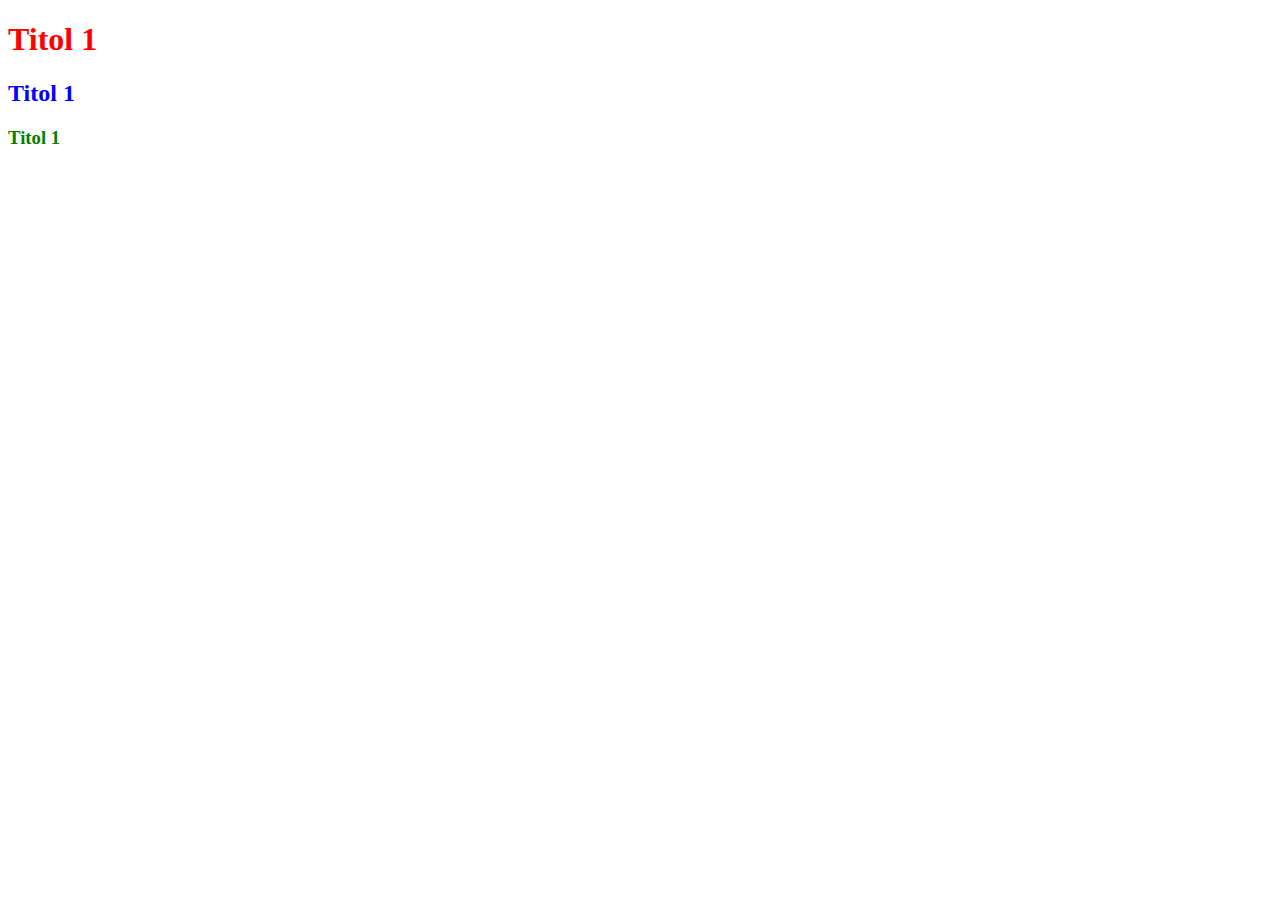
<file: S04/index.html>
<!DOCTYPE html>
<html lang="en">
<head>
    <meta charset="UTF-8">
    <meta http-equiv="X-UA-Compatible" content="IE=edge">
    <meta name="viewport" content="width=device-width, initial-scale=1.0">
    <title>Document</title>
    
    <!-- CSS Internal (Fer-lo servir només en codis petits, exemples o exercicis. NO és bona pràctica barrejar codis en un mateix fitxer)-->
    <style>
        h2 {
            color /*propietat*/: blue /*valor*/
        }
    </style>

    <!-- CSS External (És el que es fa servir en aplicacions reals) -->
    <link rel="stylesheet" href="./css/main.css">

</head>
<body>
    <!--CSS Inline (NO el feu servir MAI!!!!)-->
        <h1 style="color: red">Titol 1</h1>
        <h2>Titol 1</h2>
        <h3>Titol 1</h3>

</body>
</html>
</file>
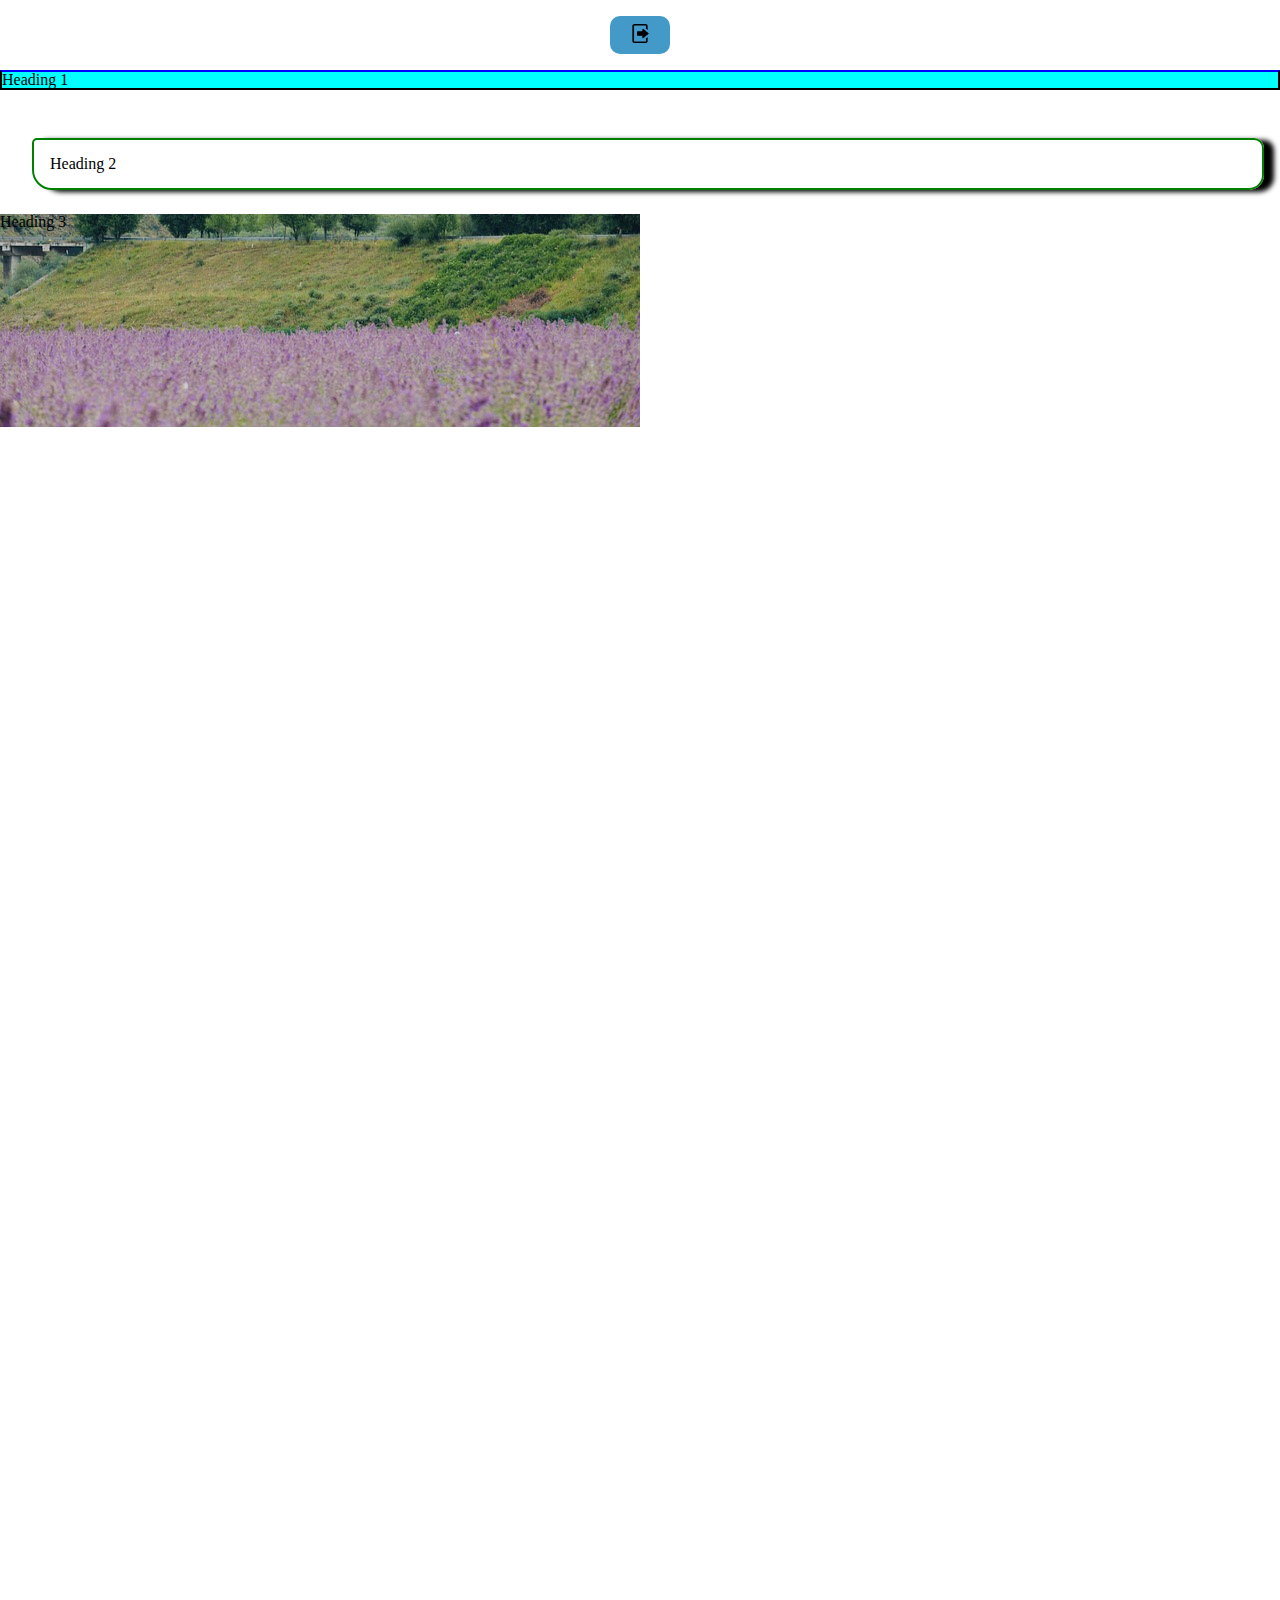
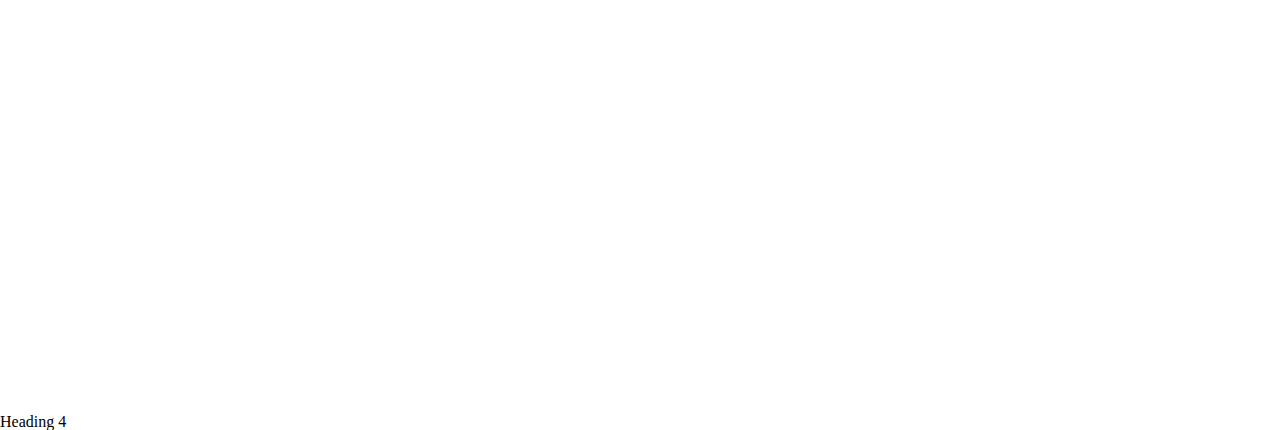
<file: S05/index.html>
<!DOCTYPE html>
<html lang="en">
<head>
    <meta charset="UTF-8">
    <meta http-equiv="X-UA-Compatible" content="IE=edge">
    <meta name="viewport" content="width=device-width, initial-scale=1.0">
    <title>Document</title>
    <link rel="stylesheet" href="./css/reset.css">
    <link rel="stylesheet" href="./css/main.css">
</head>

<body>
    <button>
        <img src="./img/logout.ico" alt="logout">
    </button>
    <div id="box-1">
        <h1>Heading 1</h1>
    </div>
    <div id="box-2">
        <h2>Heading 2</h2>
    </div>
    <div id="box-3">
        <h3>Heading 3</h3>
    </div>
    <div id="box-4">
        <h4>Heading 4</h4>
    </div>
</body>
</html>
</file>
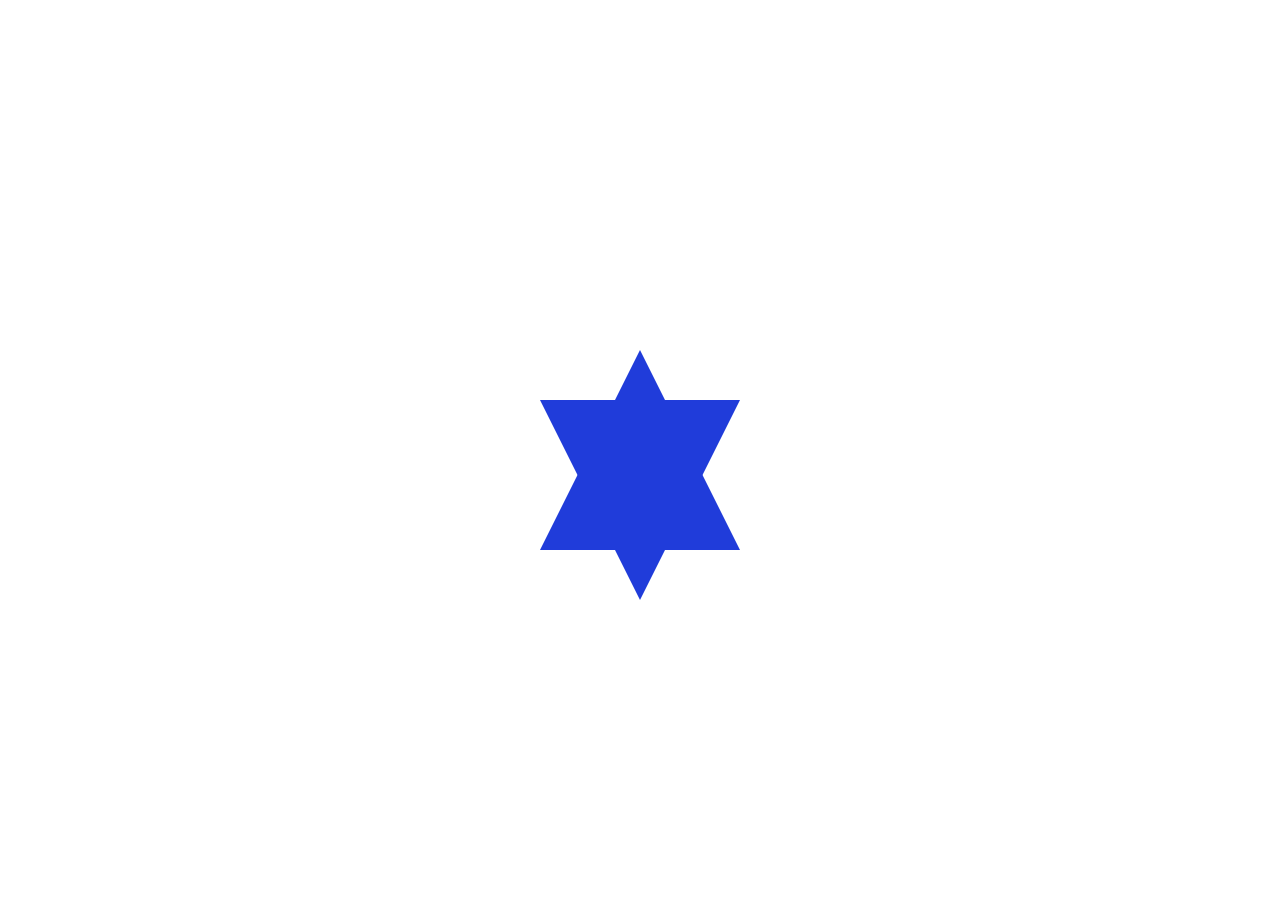
<file: S13/index.html>
<!DOCTYPE html>
<html lang="en">
<head>
    <meta charset="UTF-8">
    <meta http-equiv="X-UA-Compatible" content="IE=edge">
    <meta name="viewport" content="width=device-width, initial-scale=1.0">
    <title>Estrella de 6 puntes</title>
    <link rel="stylesheet" href="./main.css">
</head>
<body>
    <div class="star">
        <div class="star2"></div>
    </div>
</body>
</html>
</file>
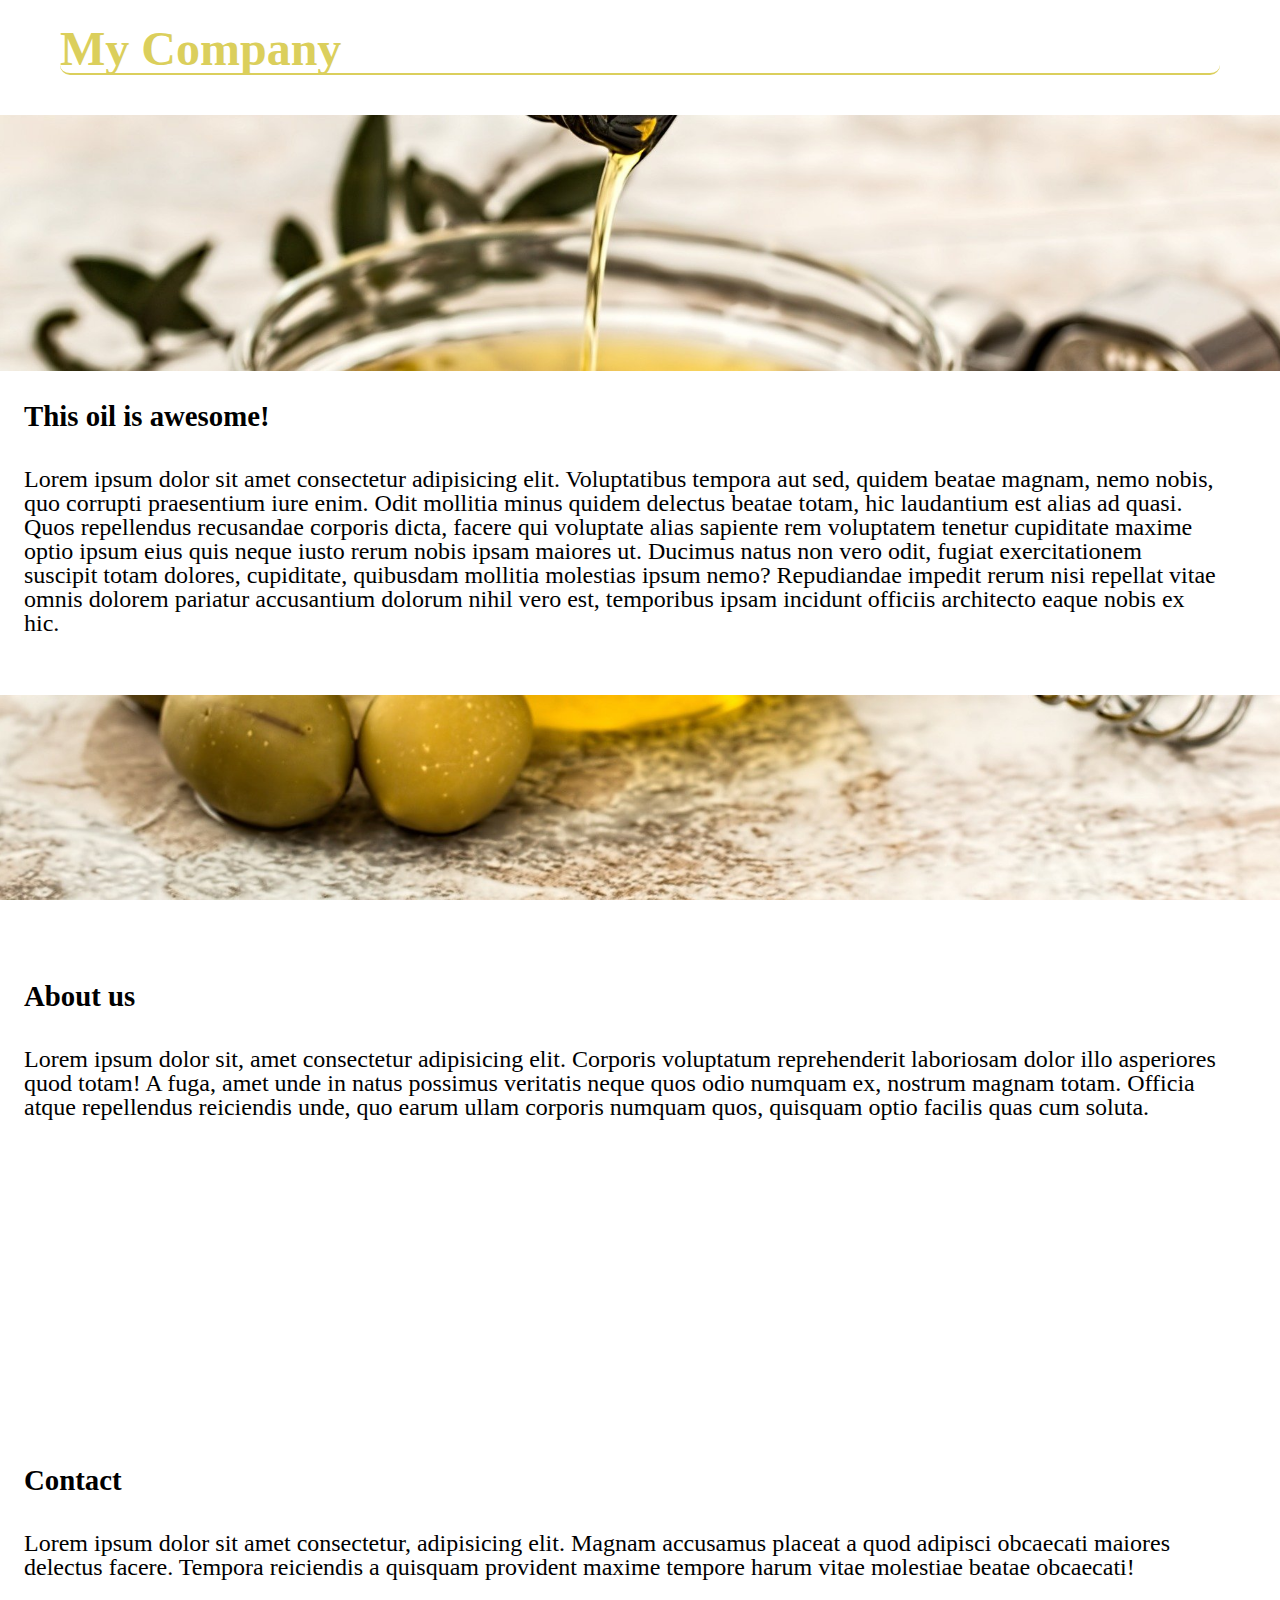
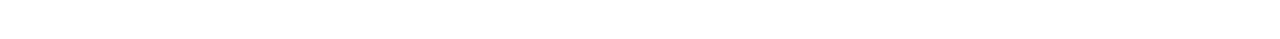
<file: S05/codebase/index.html>
<!DOCTYPE html>
<html lang="en">
  <head>
    <meta charset="UTF-8" />
    <meta name="viewport" content="width=device-width, initial-scale=1.0" />
    <meta http-equiv="X-UA-Compatible" content="ie=edge" />
    <title>Exercise</title>
    <link rel="stylesheet" href="./css/reset.css">
    <link rel="stylesheet" href="./css/main.css">
  </head>

  <body>
    <header>
      <h1>My Company</h1>
    </header>
    <div class="parallax"></div>
    <section>
      <h3>This oil is awesome!</h3>
      <p>Lorem ipsum dolor sit amet consectetur adipisicing elit. Voluptatibus tempora aut sed, quidem beatae magnam, nemo nobis, quo corrupti praesentium iure enim. Odit mollitia minus quidem delectus beatae totam, hic laudantium est alias ad quasi. Quos repellendus recusandae corporis dicta, facere qui voluptate alias sapiente rem voluptatem tenetur cupiditate maxime optio ipsum eius quis neque iusto rerum nobis ipsam maiores ut. Ducimus natus non vero odit, fugiat exercitationem suscipit totam dolores, cupiditate, quibusdam mollitia molestias ipsum nemo? Repudiandae impedit rerum nisi repellat vitae omnis dolorem pariatur accusantium dolorum nihil vero est, temporibus ipsam incidunt officiis architecto eaque nobis ex hic.</p>
    </section>
    <div class="parallax"></div>
    <section>
      <h3>About us</h3>
      <p>Lorem ipsum dolor sit, amet consectetur adipisicing elit. Corporis voluptatum reprehenderit laboriosam dolor illo asperiores quod totam! A fuga, amet unde in natus possimus veritatis neque quos odio numquam ex, nostrum magnam totam. Officia atque repellendus reiciendis unde, quo earum ullam corporis numquam quos, quisquam optio facilis quas cum soluta.</p>
    </section>
    <div class="parallax"></div>
    <section>
      <h3>Contact</h3>
      <p>Lorem ipsum dolor sit amet consectetur, adipisicing elit. Magnam accusamus placeat a quod adipisci obcaecati maiores delectus facere. Tempora reiciendis a quisquam provident maxime tempore harum vitae molestiae beatae obcaecati!</p>
    </section>
  </body>
</html>
</file>
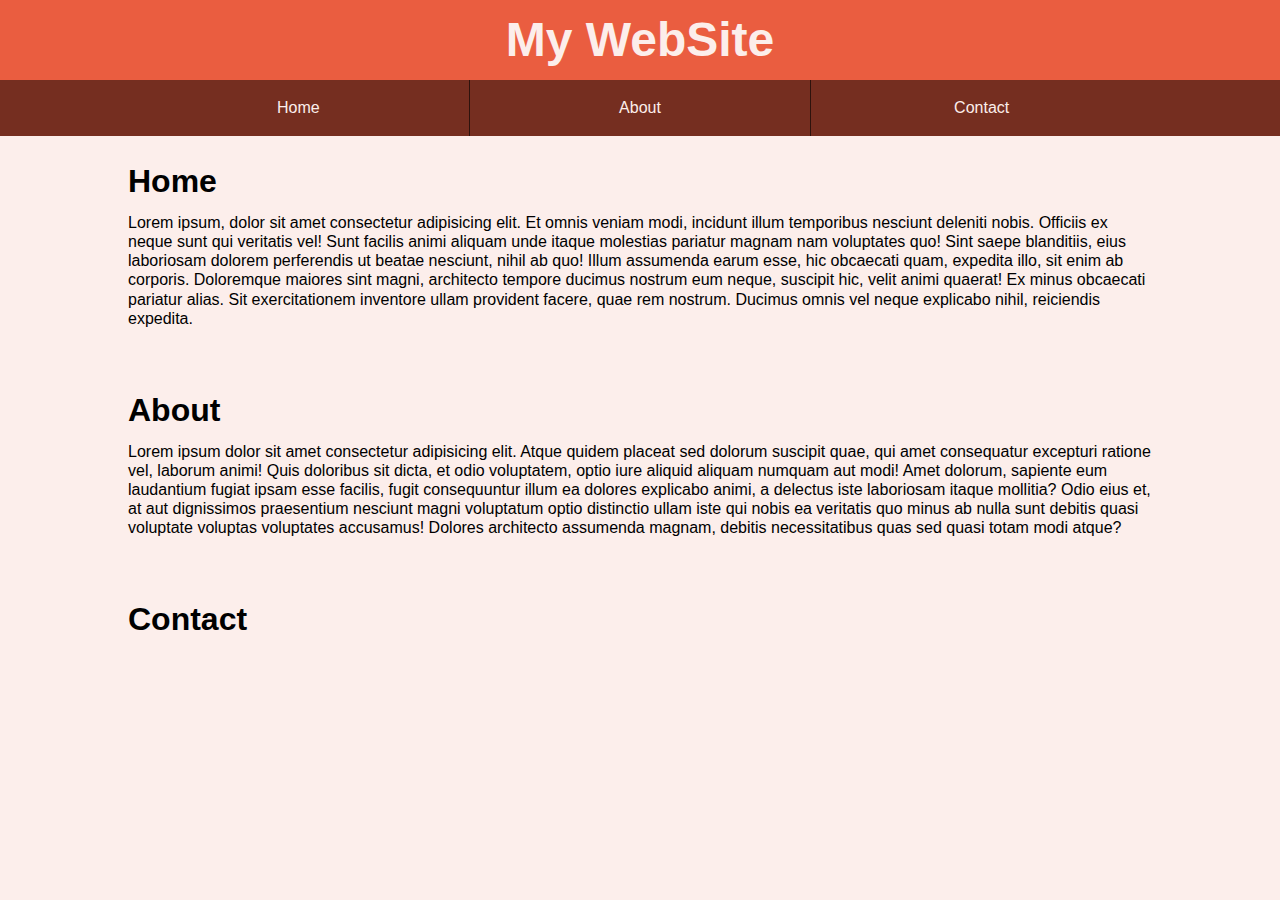
<file: S06/index/index.html>
<!DOCTYPE html>
<html lang="en">
  <head>
    <meta charset="UTF-8">
    <meta http-equiv="X-UA-Compatible" content="IE=edge">
    <meta name="viewport" content="width=device-width, initial-scale=1.0">
    <title>My Website</title>

    <link rel="stylesheet" href="./css/reset.css">
    <link rel="stylesheet" href="./css/main.css">
  </head>
  <body>
    <header>
      <h1>My WebSite</h1>
    </header>
    <nav>
      <ul>
        <li><a href="#">Home</a></li>
        <li><a href="#">About</a></li>
        <li><a href="#">Contact</a></li>
      </ul>
    </nav>

    <main class="wrapper">
      <section>
        <h2>Home</h2>
        <p>Lorem ipsum, dolor sit amet consectetur adipisicing elit. Et omnis veniam modi, incidunt illum temporibus nesciunt deleniti nobis. Officiis ex neque sunt qui veritatis vel! Sunt facilis animi aliquam unde itaque molestias pariatur magnam nam voluptates quo! Sint saepe blanditiis, eius laboriosam dolorem perferendis ut beatae nesciunt, nihil ab quo! Illum assumenda earum esse, hic obcaecati quam, expedita illo, sit enim ab corporis. Doloremque maiores sint magni, architecto tempore ducimus nostrum eum neque, suscipit hic, velit animi quaerat! Ex minus obcaecati pariatur alias. Sit exercitationem inventore ullam provident facere, quae rem nostrum. Ducimus omnis vel neque explicabo nihil, reiciendis expedita.</p>
      </section>
      <section>
        <h2>About</h2>
        <p>Lorem ipsum dolor sit amet consectetur adipisicing elit. Atque quidem placeat sed dolorum suscipit quae, qui amet consequatur excepturi ratione vel, laborum animi! Quis doloribus sit dicta, et odio voluptatem, optio iure aliquid aliquam numquam aut modi! Amet dolorum, sapiente eum laudantium fugiat ipsam esse facilis, fugit consequuntur illum ea dolores explicabo animi, a delectus iste laboriosam itaque mollitia? Odio eius et, at aut dignissimos praesentium nesciunt magni voluptatum optio distinctio ullam iste qui nobis ea veritatis quo minus ab nulla sunt debitis quasi voluptate voluptas voluptates accusamus! Dolores architecto assumenda magnam, debitis necessitatibus quas sed quasi totam modi atque?</p>
      </section>
      <section>
        <h2>Contact</h2>
        <p class="hide">Lorem ipsum dolor sit amet consectetur, adipisicing elit. Consequuntur modi inventore, cumque laboriosam nostrum, beatae voluptates sint sunt praesentium blanditiis ad molestias quia est in, exercitationem odit nemo. Vitae necessitatibus libero tempora soluta obcaecati eos, veritatis provident. Tempora omnis, placeat animi corporis facere perspiciatis quibusdam sint soluta autem aut ipsum minima. Vitae accusantium esse doloribus delectus incidunt sit facere, ea molestiae, suscipit distinctio, et obcaecati. Esse illum fugiat pariatur ullam dolore consectetur similique necessitatibus, iste adipisci? Quibusdam nobis odit eum temporibus exercitationem molestias, fugiat nihil totam cumque iusto illo accusantium modi voluptatem deleniti ullam quas cum, dolorum doloremque voluptate ratione.</p>
      </section>
    </main>
  </body>
</html>
</file>
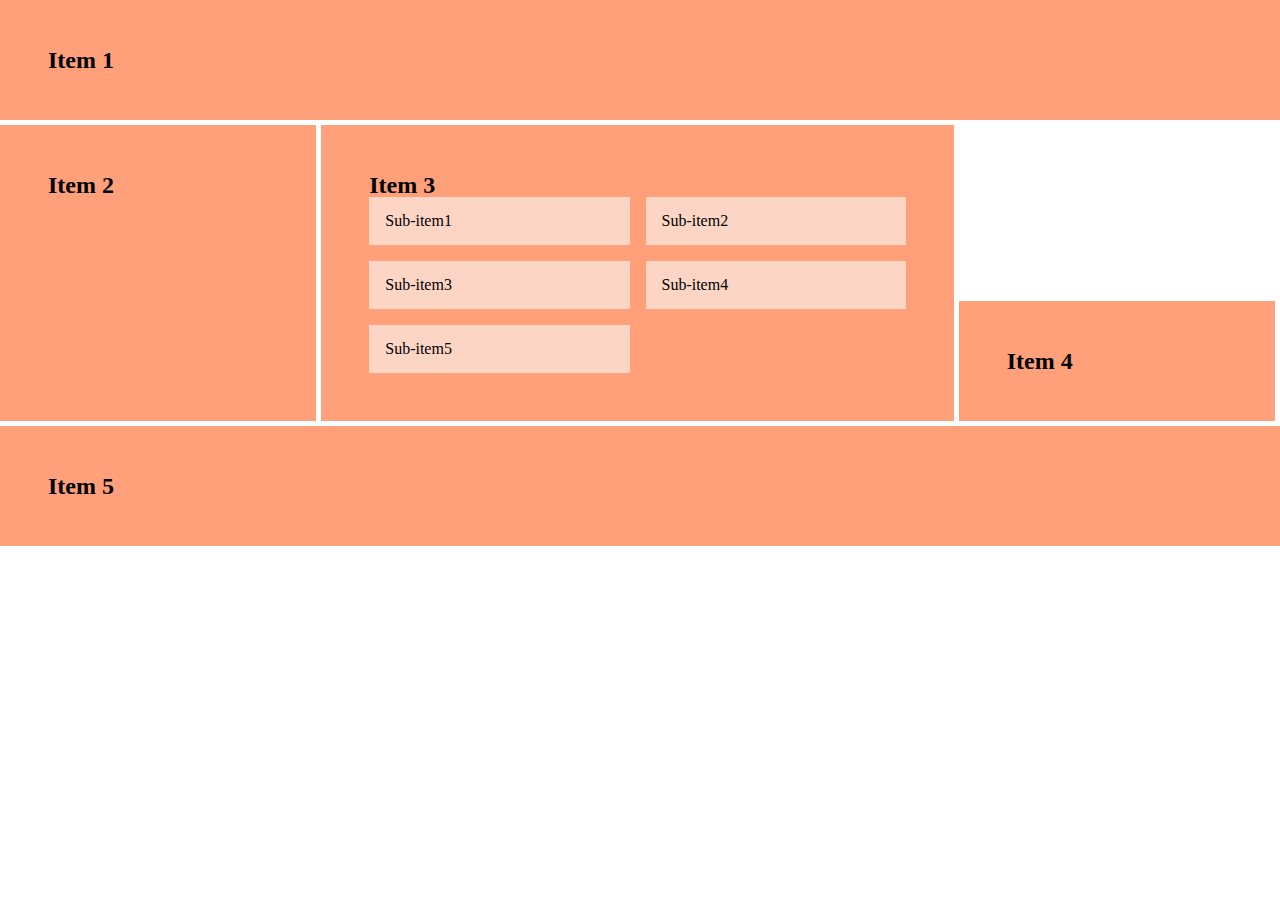
<file: S07/CodeBase/index.html>
<!DOCTYPE html>
<html lang="en">
  <head>
    <meta charset="UTF-8" />
    <meta name="viewport" content="width=device-width, initial-scale=1.0" />
    <meta http-equiv="X-UA-Compatible" content="ie=edge" />
    <title>Exercise</title>
    <link href="https://fonts.googleapis.com/icon?family=Material+Icons" rel="stylesheet">
    <link rel="stylesheet" href="./css/reset.css">
    <link rel="stylesheet" href="./css/main.css">
  </head>
  <body>
    <div class="grid-container">
      <div class="grid-item item-1"><h1>Item 1</h1></div>
      <div class="grid-item item-2"><h1>Item 2</h1></div>
      <div class="grid-item item-3">
        <h1>Item 3</h1>
        <div class="grid-container-2">
          <div class="sub-item"><p>Sub-item1</p></div>
          <div class="sub-item"><p>Sub-item2</p></div>
          <div class="sub-item"><p>Sub-item3</p></div>
          <div class="sub-item"><p>Sub-item4</p></div>
          <div class="sub-item"><p>Sub-item5</p></div>
        </div>
      </div>
      <div class="grid-item item-4"><h1>Item 4</h1></div>
      <div class="grid-item item-5"><h1>Item 5</h1></div>
    </div>
  </body>
</html>
</file>
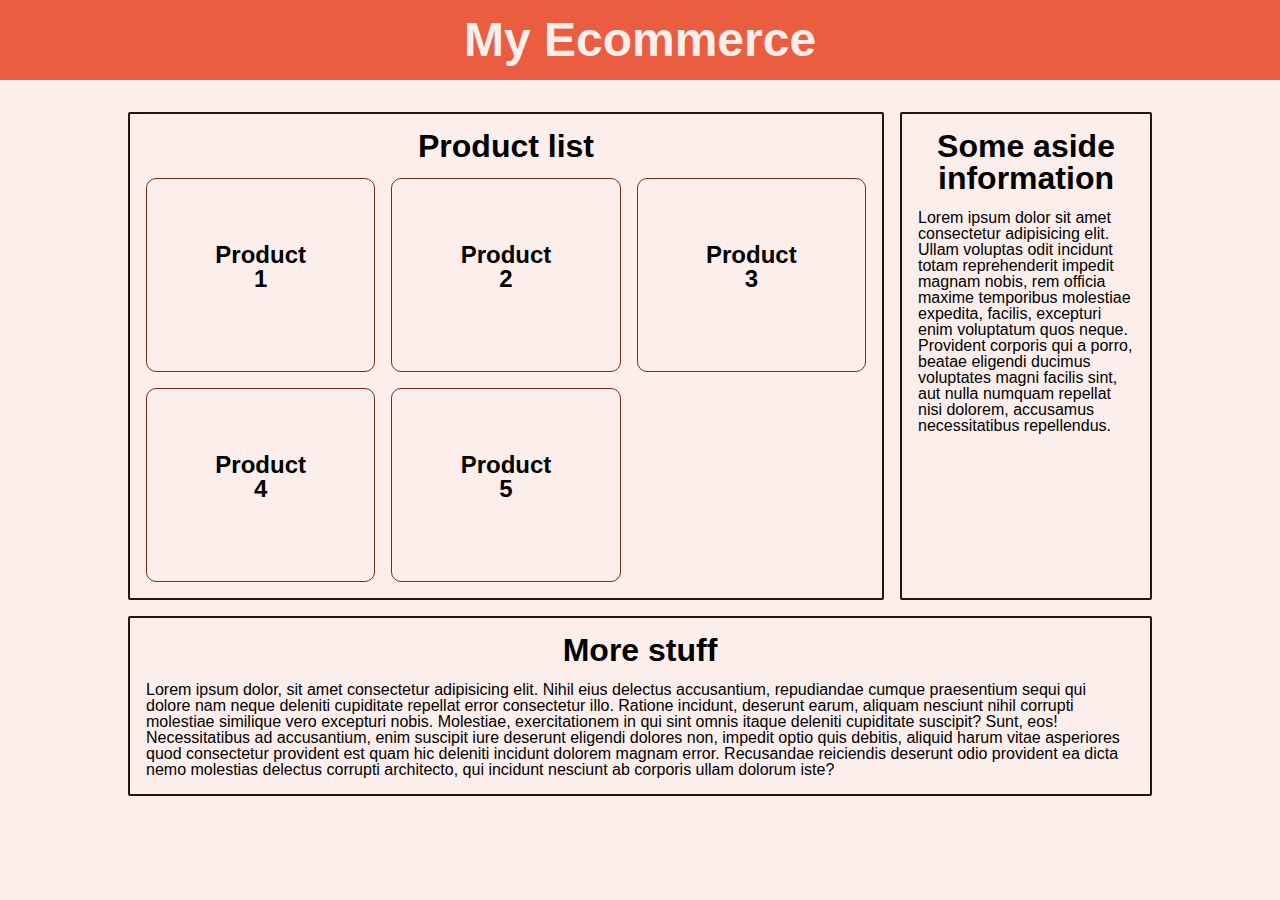
<file: S07/Demo/index.html>
<!DOCTYPE html>
<html lang="en">
  <head>
    <meta charset="UTF-8">
    <meta http-equiv="X-UA-Compatible" content="IE=edge">
    <meta name="viewport" content="width=device-width, initial-scale=1.0">
    <meta name="description" content="This is my hello world website description">
    <meta name="keywords" content="web, web development, hello world">
    <!-- <meta name="robots" content="NOINDEX, NOFOLLOW"> -->
    <title>My Website</title>

    <link rel="stylesheet" href="./css/reset.css">
    <link rel="stylesheet" href="./css/main.css">
  </head>
  <body>
    <header>
      <h1>My Ecommerce</h1>
    </header>

    <main class="wrapper grid-layout">
      <section>
        <h2>Product list</h2>
        <div class="grid-list">
          <div class="card a">
            <h3>Product 1</h3>
          </div>
          <div class="card">
            <h3>Product 2</h3>
          </div>
          <div class="card">
            <h3>Product 3</h3>
          </div>
          <div class="card">
            <h3>Product 4</h3>
          </div>
          <div class="card">
            <h3>Product 5</h3>
          </div>
        </div>
      </section>
      <aside>
        <h2>Some aside information</h2>
        <p>Lorem ipsum dolor sit amet consectetur adipisicing elit. Ullam voluptas odit incidunt totam reprehenderit impedit magnam nobis, rem officia maxime temporibus molestiae expedita, facilis, excepturi enim voluptatum quos neque. Provident corporis qui a porro, beatae eligendi ducimus voluptates magni facilis sint, aut nulla numquam repellat nisi dolorem, accusamus necessitatibus repellendus.</p>
      </aside>
      <section id="more-stuff">
        <h2>More stuff</h2>
        <p>Lorem ipsum dolor, sit amet consectetur adipisicing elit. Nihil eius delectus accusantium, repudiandae cumque praesentium sequi qui dolore nam neque deleniti cupiditate repellat error consectetur illo. Ratione incidunt, deserunt earum, aliquam nesciunt nihil corrupti molestiae similique vero excepturi nobis. Molestiae, exercitationem in qui sint omnis itaque deleniti cupiditate suscipit? Sunt, eos! Necessitatibus ad accusantium, enim suscipit iure deserunt eligendi dolores non, impedit optio quis debitis, aliquid harum vitae asperiores quod consectetur provident est quam hic deleniti incidunt dolorem magnam error. Recusandae reiciendis deserunt odio provident ea dicta nemo molestias delectus corrupti architecto, qui incidunt nesciunt ab corporis ullam dolorum iste?</p>
      </section>
    </main>
  </body>
</html>
</file>
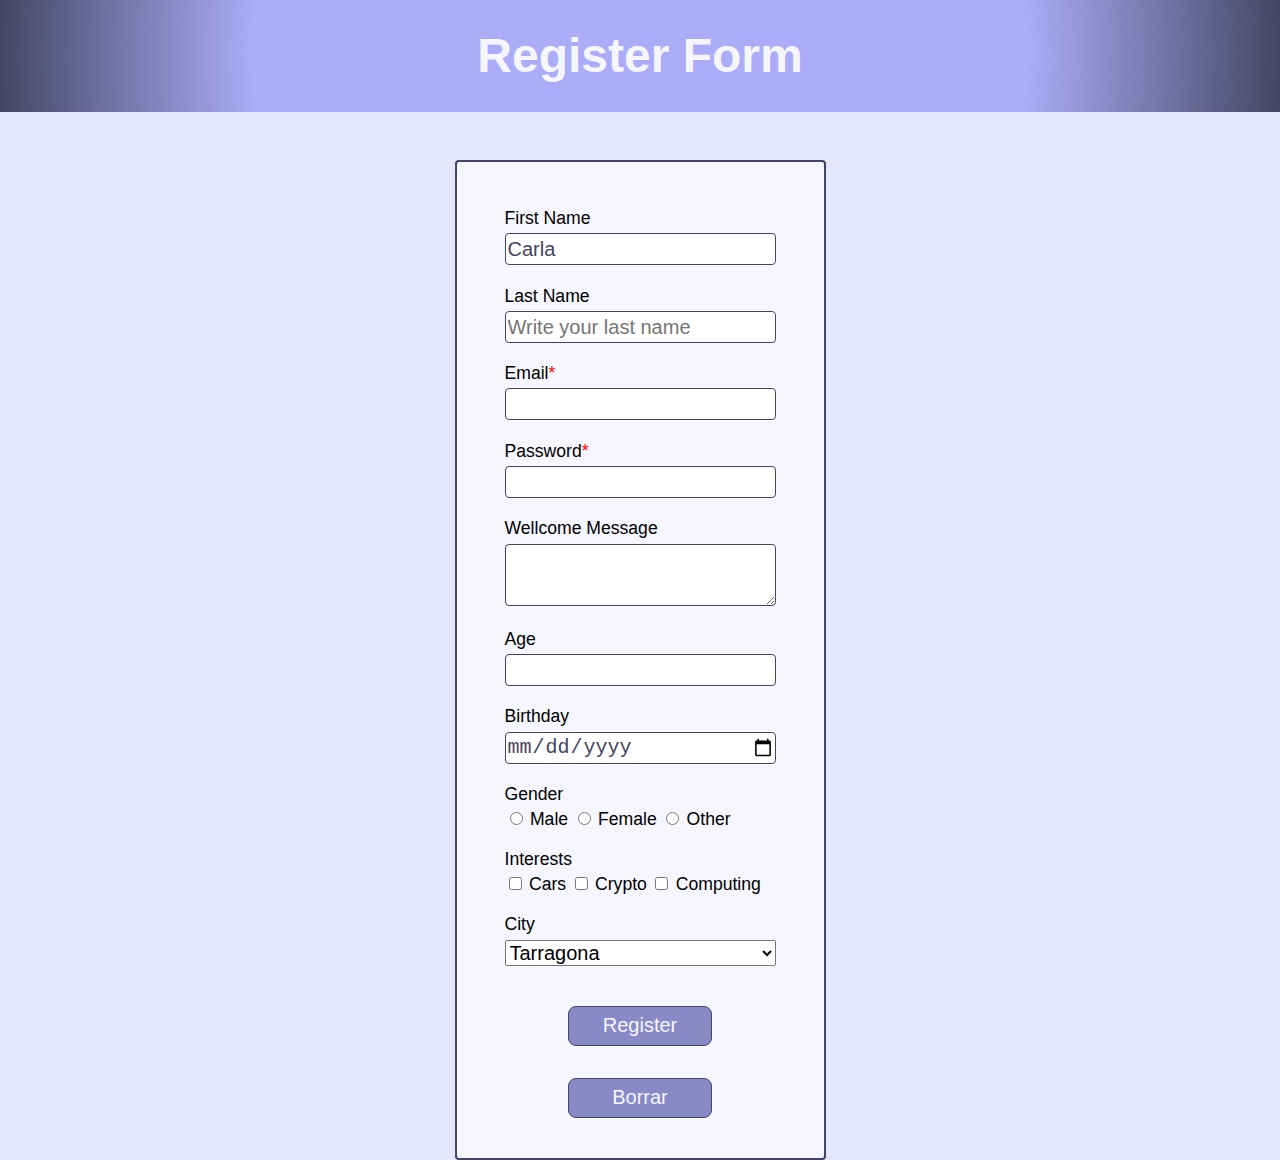
<file: S08/DemoCode/index.html>
<!DOCTYPE html>
<html lang="en">
  <head>
    <meta charset="UTF-8">
    <meta http-equiv="X-UA-Compatible" content="IE=edge">
    <meta name="viewport" content="width=device-width, initial-scale=1.0">
    <meta name="description" content="This is my hello world website description">
    <meta name="keywords" content="web, web development, hello world">
    <!-- <meta name="robots" content="NOINDEX, NOFOLLOW"> -->
    <title>My Website</title>

    <link rel="stylesheet" href="./css/reset.css">
    <link rel="stylesheet" href="./css/main.css">
  </head>
  <body>
    <header>
      <h1>Register Form</h1>
    </header>

    <main>
      <form name="register">
        <div class="form-group">
          <label for="first-name">First Name</label>
          <input type="text" id="first-name" name="first-name" value="Carla" >
        </div>

        <div class="form-group">
          <label for="last-name">Last Name</label>
          <input type="text" id="last-name" name="last-name" placeholder="Write your last name">
        </div>

        <div class="form-group">
          <label for="email" class="is-required">Email</label>
          <input type="email" id="email" name="email" required>
        </div>

        <div class="form-group">
          <label for="pwd" class="is-required">Password</label>
          <input type="password" id="pwd" name="pwd" required>
        </div>

        <div class="form-group">
          <label for="wellcome-message">Wellcome Message</label>
          <textarea name="wellcome-message" id="wellcome-message"></textarea>
        </div>

        <div class="form-group">
          <label for="age">Age</label>
          <input type="number" id="age" name="age">
        </div>

        <div class="form-group">
          <label for="birthday">Birthday</label>
          <input type="date" id="birthday" name="birthday">
        </div>

        <div class="form-group">
          <label>Gender</label>
          <input type="radio" id="male" name="gender" value="male">
          <label for="male" class="inline">Male</label>
          <input type="radio" id="female" name="gender" value="female">
          <label for="female" class="inline">Female</label>
          <input type="radio" id="other" name="gender" value="other">
          <label for="other" class="inline">Other</label>
        </div>

        <div class="form-group">
          <label>Interests</label>
          <input type="checkbox" id="cars" name="interests" value="cars">
          <label for="cars" class="inline">Cars</label>
          <input type="checkbox" id="crypto" name="interests" value="crypto">
          <label for="crypto" class="inline">Crypto</label>
          <input type="checkbox" id="computing" name="interests" value="computing">
          <label for="computing" class="inline">Computing</label>
        </div>

        <div class="form-group">
          <label for="city">City</label>
          <select name="city" id="city">
            <option value="barcelona">Barcelona</option>
            <option value="tarragona" selected>Tarragona</option>
            <option value="girona">Girona</option>
            <option value="lleida">Lleida</option>
          </select>
        </div>

        <button type="submit" class="btn">Register</button>
        <button type="reset" class="btn">Borrar</button>
        <!-- <input type="submit" class="btn" value="Register2"> -->

      </form>
    </main>
  </body>
</html>
</file>
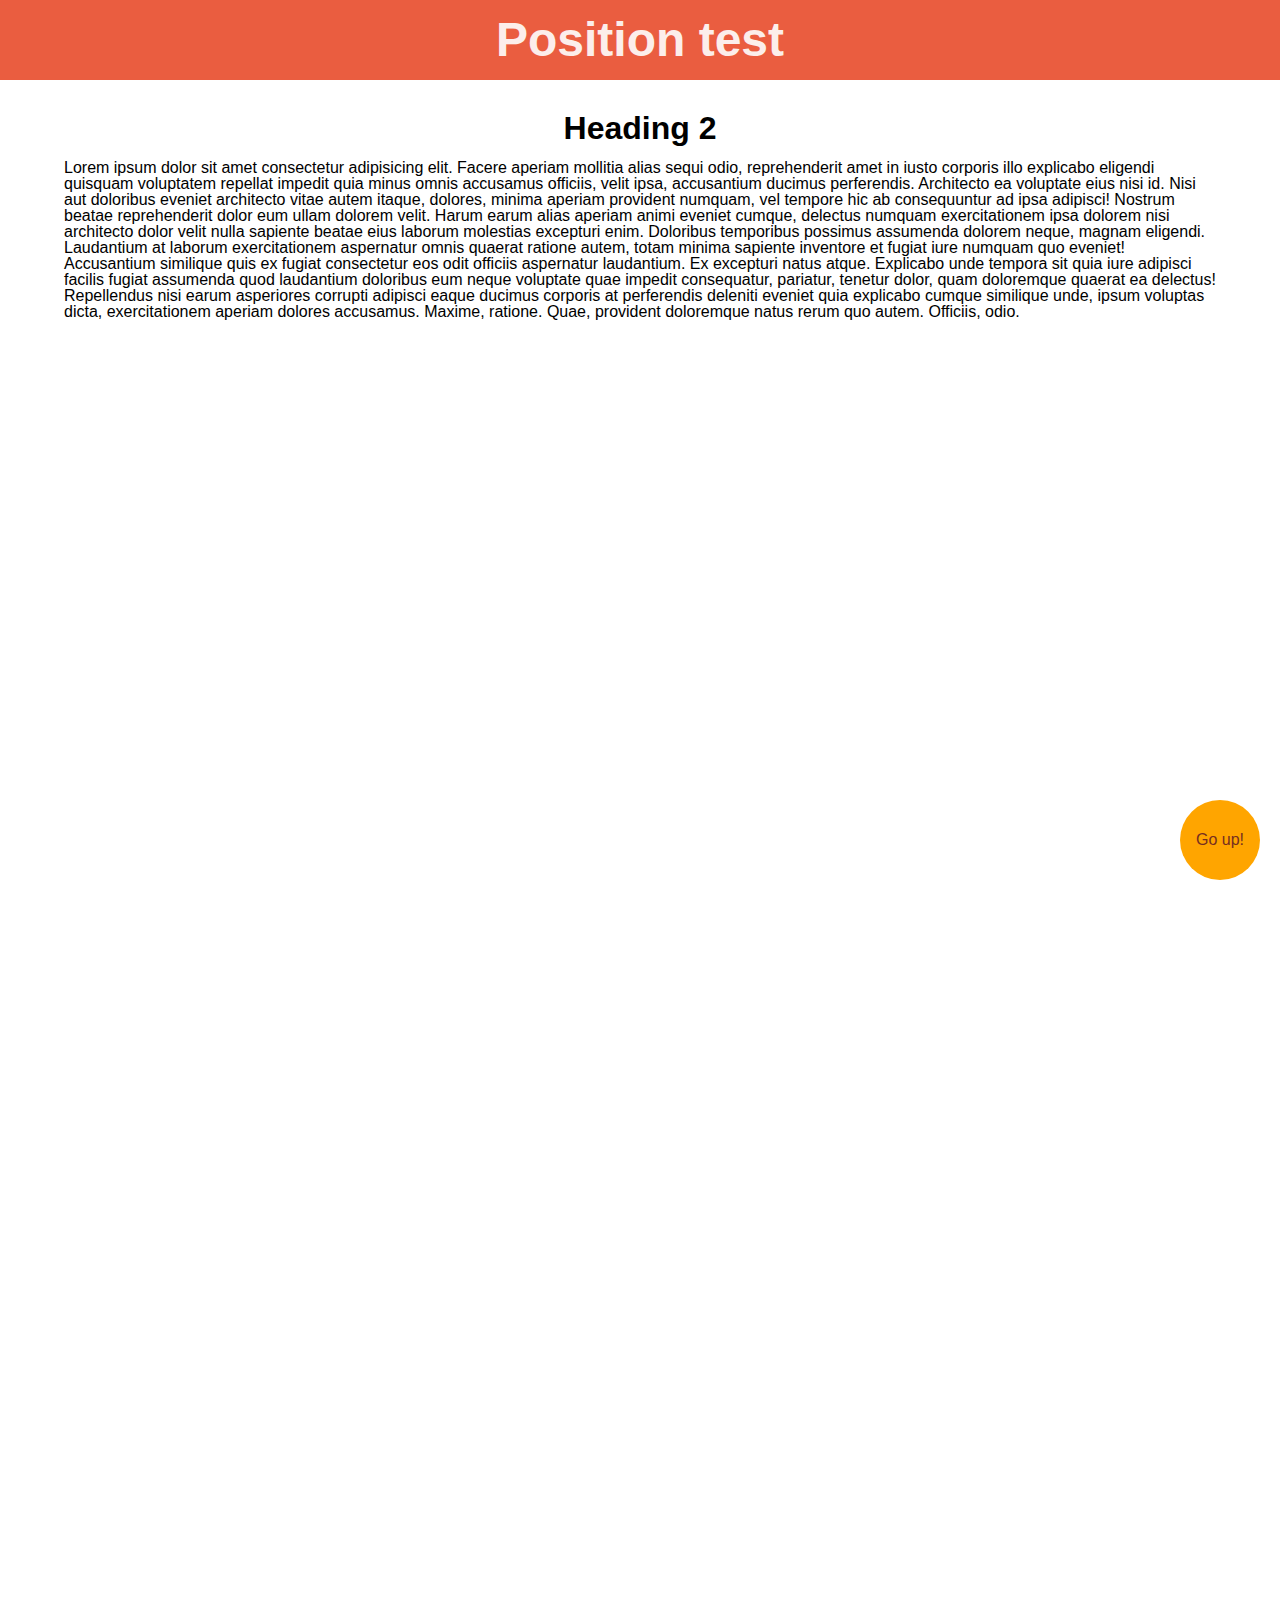
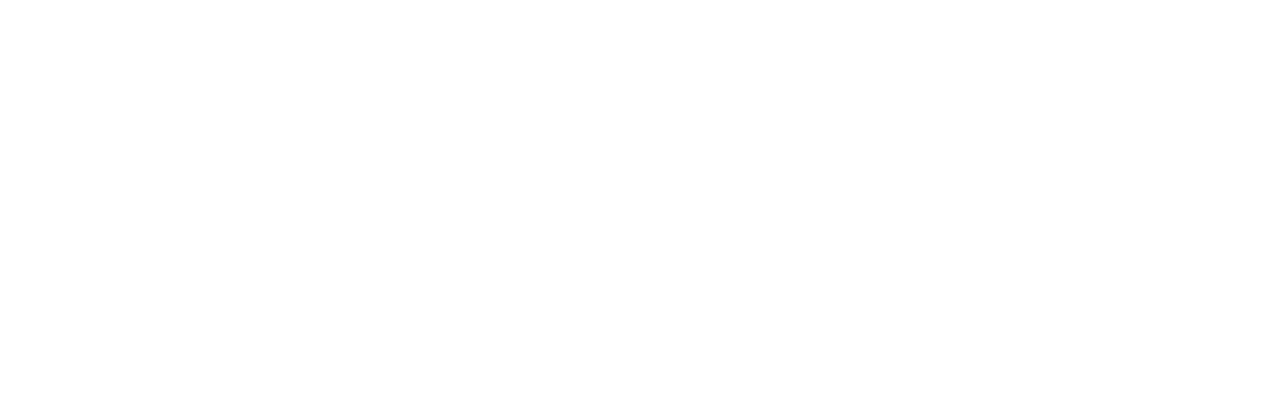
<file: S09/codebase/index.html>
<!DOCTYPE html>
<html lang="en">
  <head>
    <meta charset="UTF-8">
    <meta http-equiv="X-UA-Compatible" content="IE=edge">
    <meta name="viewport" content="width=device-width, initial-scale=1.0">
    <title>Exercise</title>

    <link rel="stylesheet" href="./css/reset.css">
    <link rel="stylesheet" href="./css/main.css">
  </head>
  <body id="my-body">
      <header id="header">
        <h1>Position test</h1>
      </header>
  
      <main class="wrapper">
        <h2>Heading 2</h2>
        <p>Lorem ipsum dolor sit amet consectetur adipisicing elit. Facere aperiam mollitia alias sequi odio, reprehenderit amet in iusto corporis illo explicabo eligendi quisquam voluptatem repellat impedit quia minus omnis accusamus officiis, velit ipsa, accusantium ducimus perferendis. Architecto ea voluptate eius nisi id. Nisi aut doloribus eveniet architecto vitae autem itaque, dolores, minima aperiam provident numquam, vel tempore hic ab consequuntur ad ipsa adipisci! Nostrum beatae reprehenderit dolor eum ullam dolorem velit. Harum earum alias aperiam animi eveniet cumque, delectus numquam exercitationem ipsa dolorem nisi architecto dolor velit nulla sapiente beatae eius laborum molestias excepturi enim. Doloribus temporibus possimus assumenda dolorem neque, magnam eligendi. Laudantium at laborum exercitationem aspernatur omnis quaerat ratione autem, totam minima sapiente inventore et fugiat iure numquam quo eveniet! Accusantium similique quis ex fugiat consectetur eos odit officiis aspernatur laudantium. Ex excepturi natus atque. Explicabo unde tempora sit quia iure adipisci facilis fugiat assumenda quod laudantium doloribus eum neque voluptate quae impedit consequatur, pariatur, tenetur dolor, quam doloremque quaerat ea delectus! Repellendus nisi earum asperiores corrupti adipisci eaque ducimus corporis at perferendis deleniti eveniet quia explicabo cumque similique unde, ipsum voluptas dicta, exercitationem aperiam dolores accusamus. Maxime, ratione. Quae, provident doloremque natus rerum quo autem. Officiis, odio.</p>
      </main>
      <a class="up-btn" href="#my-body"><span class="text-center">Go up!</span></a>
  </body>
</html>
</file>
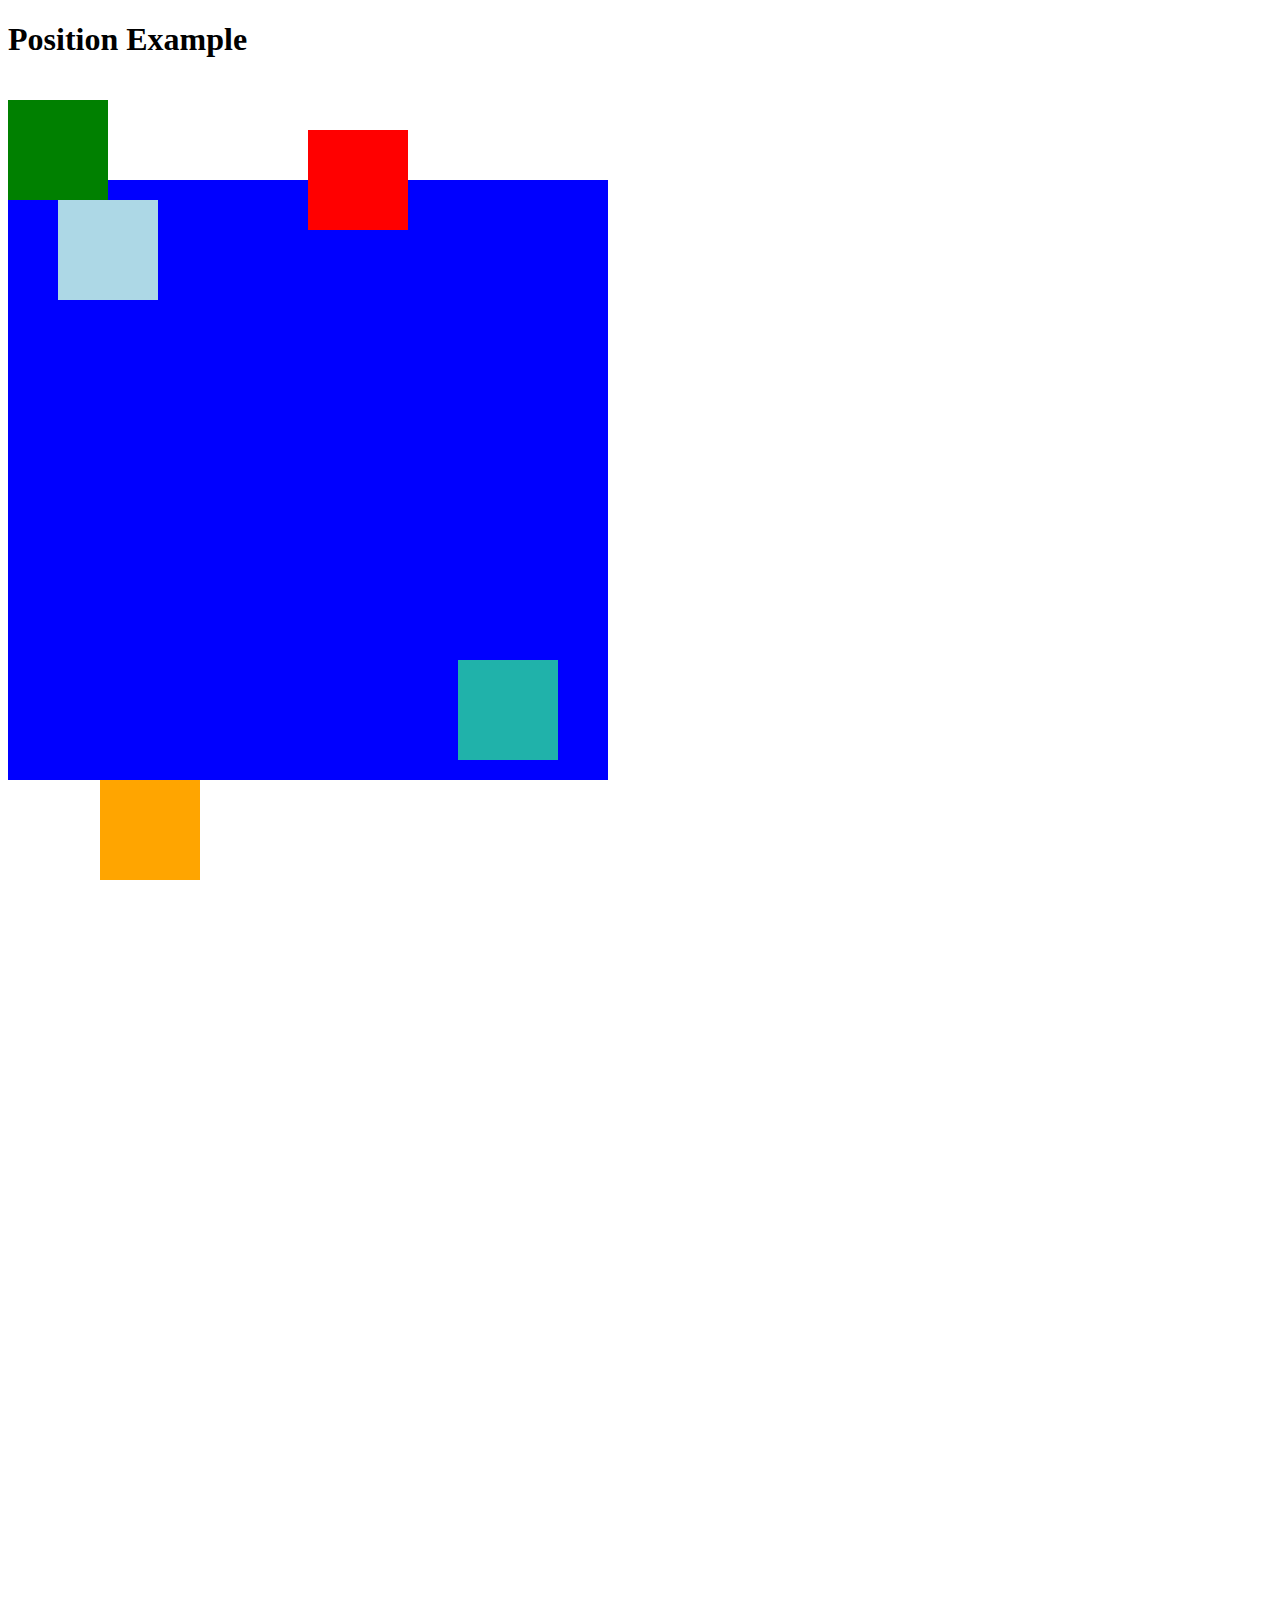
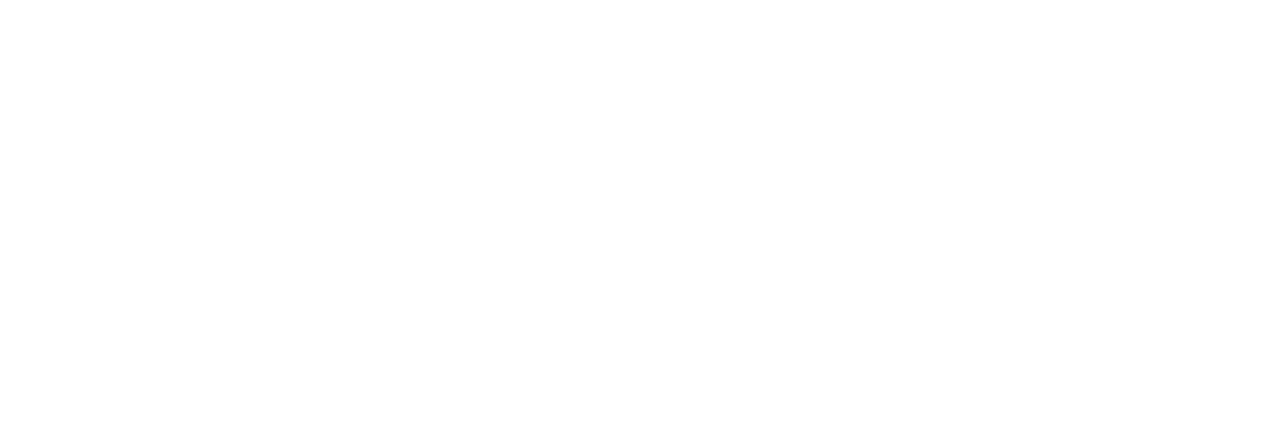
<file: S09/demo/index.html>
<!DOCTYPE html>
<html lang="en">
<head>
    <meta charset="UTF-8">
    <meta http-equiv="X-UA-Compatible" content="IE=edge">
    <meta name="viewport" content="width=device-width, initial-scale=1.0">
    <title>Document</title>
    <link rel="stylesheet" href="./css/main.css">
</head>
<body>
    <header>
        <h1>Position Example</h1>
    </header>

    <div class="box box-1"></div>
    <div class="box box-2">
        <div class="box box-2-1"></div>
        <div class="box box-2-2"></div>
    </div>
    <div class="box box-3"></div>
    <div class="box box-4"></div>

</body>
</html>
</file>
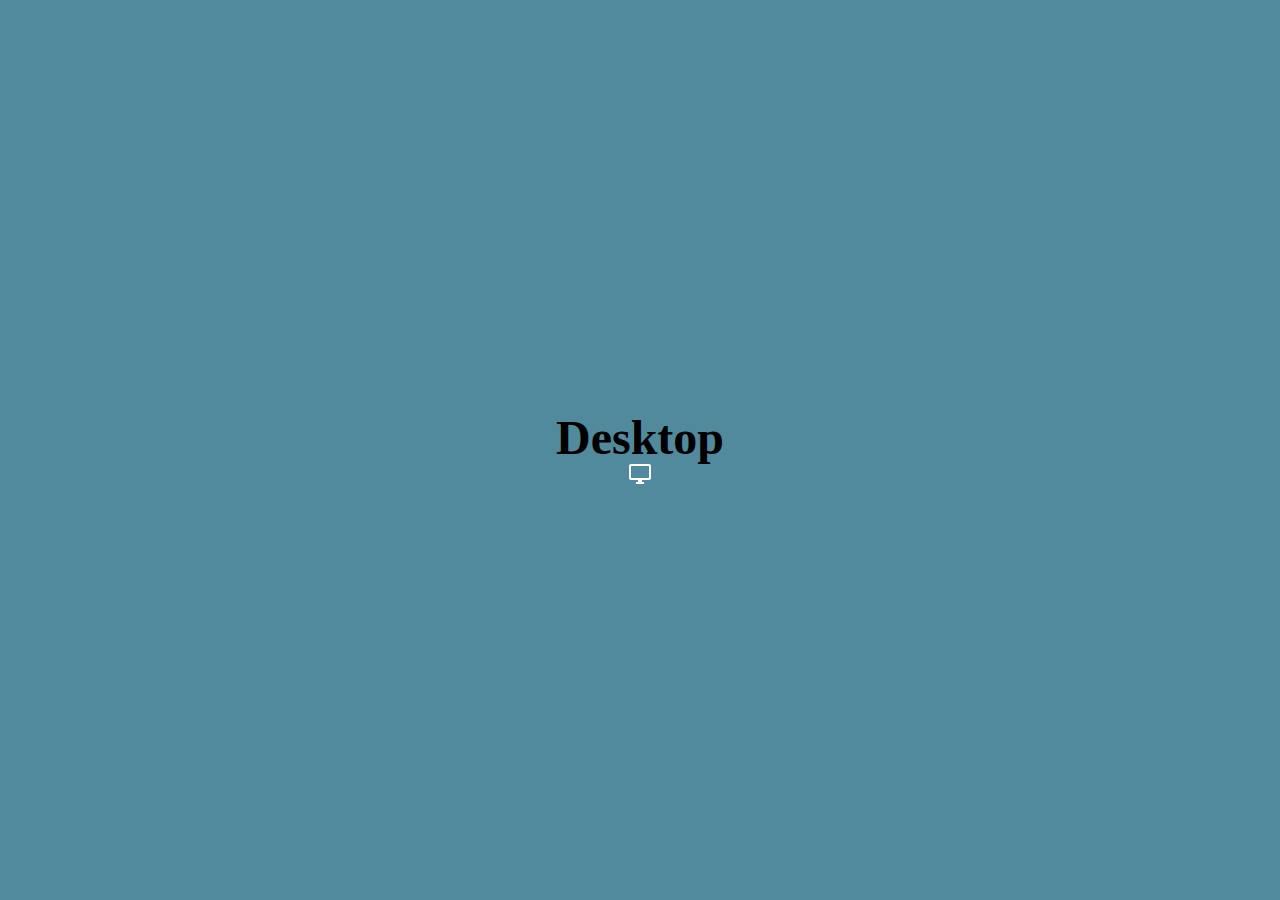
<file: S10/Practica/index.html>
<!DOCTYPE html>
<html lang="en">
<head>
    <meta charset="UTF-8">
    <meta http-equiv="X-UA-Compatible" content="IE=edge">
    <meta name="viewport" content="width=device-width, initial-scale=1.0">
    <title>Document</title>

    <link rel="stylesheet" href="./css/reset.css">
    <link rel="stylesheet" href="./css/main.css">
</head>
<body>
    <div id="phone" class="center">
        <h1>Phone</h1>
        <img src="./icons/phone-icon.svg" alt="">
    </div>
    
    <div id="tablet" class="center">
        <h1>Tablet</h1>
        <img src="./icons/tablet-icon.svg" alt="">
    </div>

    <div id="laptop" class="center">
        <h1>Laptop</h1>
        <img src="./icons/laptop-icon.svg" alt="">
    </div>

    <div id="desktop" class="center">
        <h1>Desktop</h1>
        <img src="./icons/desktop-icon.svg" alt="">
    </div>
</body>
</html>
</file>
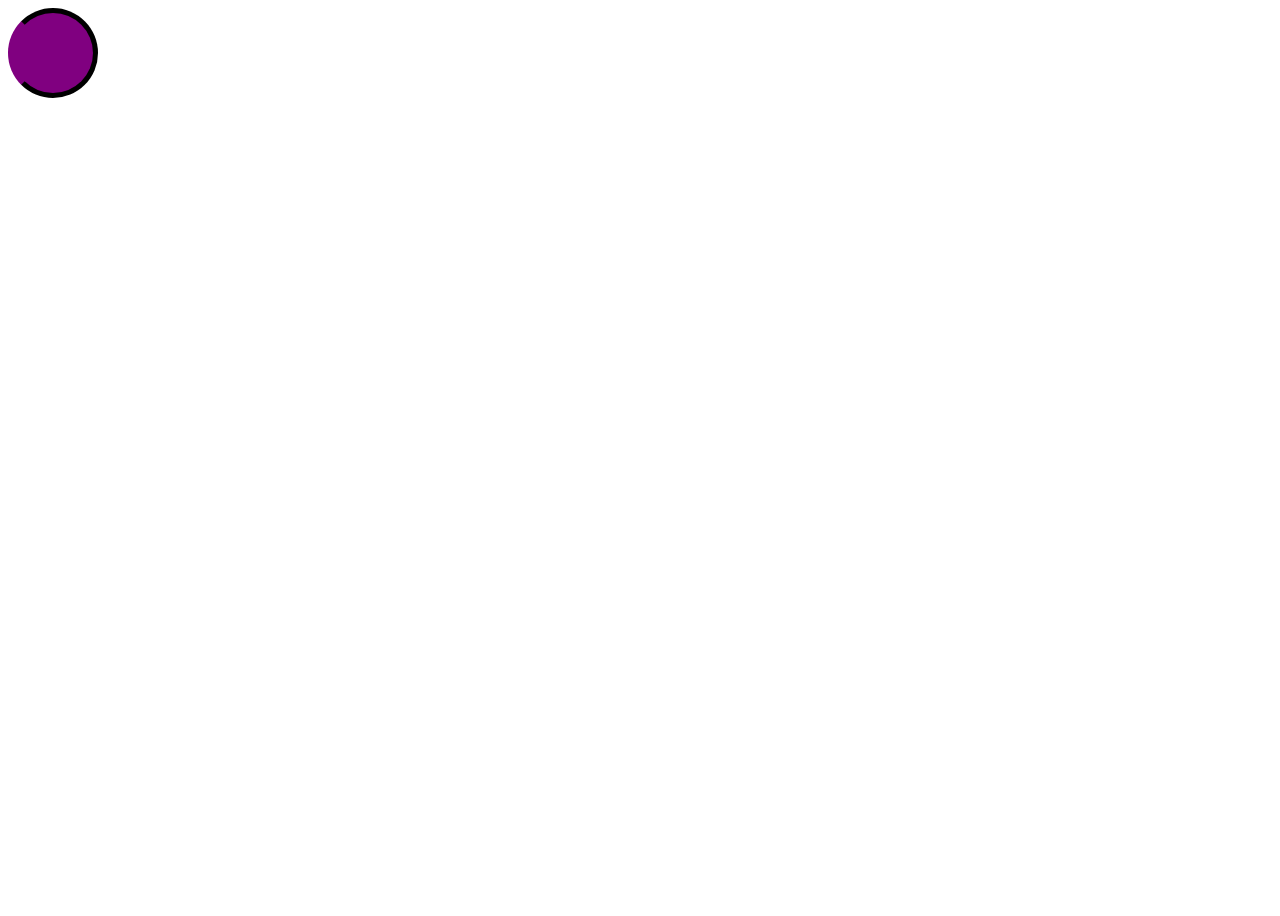
<file: S12/Exercici/index.html>
<!DOCTYPE html>
<html lang="en">
<head>
    <meta charset="UTF-8">
    <meta http-equiv="X-UA-Compatible" content="IE=edge">
    <meta name="viewport" content="width=device-width, initial-scale=1.0">
    <title>Document</title>
    <link rel="stylesheet" href="./css/main.css">
</head>
<body>
    <div class="moviment">
        <div class="box"></div>
    </div>
</body>
</html>
</file>
<file: S04/css/main.css>
h3 {
    color: green;
}
</file>
<file: S05/css/main.css>
#box-1 {
    background-color: aqua;
    /*border-width: 2px;
    border-color: black;
    border-style: solid;*/

    /*Es el mateix que dalt*/
    border: 2px black solid;
    border-top-color: blue;
}

#box-2 {
    border: 2px green solid;
    border-radius: 10px;

    border-radius: 5px 10px 15px 20px;

    box-shadow: black 10px 2px 5px;
    /* el 3r número és el difuminat */

    margin: 2rem;
    padding: 1rem;

    margin: 0.5rem 1rem 1.5rem 2rem;
    margin-top: 3rem;
}

#box-3 {
    background-image: url('../img/mountain-g0f6fa9081_640.jpg');
    height: 200vh;
    width: 80vw;
    background-repeat: no-repeat;
    background-attachment: fixed;
}

button {
    display: block;
    padding: 0.5rem 1.3rem;
    margin: 1rem auto;
    background-color: rgb(67, 153, 199);
    color: rgb(0, 213, 255);
    border: 0;
    border-radius: 10px;
}

button:hover {
    background-color: rgb(19, 99, 104);
    cursor: pointer;

}

button:active {
    outline: 1px black inset;
}

button img {
    width: 1.2rem;
}
</file>
<file: S13/main.css>
* {
    margin: 0;
    padding: 0;
}

.star {
    height: 100vh;
    display: flex;
    justify-content: center;
    align-items: center;
}

.star2 {
    position: relative;
    width: 0;
    height: 0;
    border-left: 100px solid transparent;
    border-right: 100px solid transparent;
    border-bottom: 200px solid rgb(32, 60, 218);
}

div.star2::after {
    top: 50px;
    left: -100px;
    content: "";
    position: absolute;
    width: 0;
    height: 0;
    border-left: 100px solid transparent;
    border-right: 100px solid transparent;
    border-top: 200px solid rgb(32, 60, 218);
}

.next-element {
    clear: b;
}
</file>
<file: S05/codebase/css/main.css>
:root {
  --primary-color: #dbcf5c;
}

html {
  font-size: 1.5rem;
}

h1 {
  font-size: 2rem;
  font-weight: bold;
  color: var(--primary-color);
  margin: 25px 60px 40px 60px;
  border-bottom: var(--primary-color) solid 2px;
  border-radius: 10px;
}

h3 {
  font-size: 1.2rem;
  font-weight: bold;
}

.parallax {
  background-image: url('../img/olive-oil_1920.jpg');
  width: 100vw;
  height: 20vw;

  /* Efecte Parallax */
  background-attachment: fixed;
  background-position: center;
  background-repeat: no-repeat;
  background-size: cover;
}

.parallax:hover {
  -webkit-filter: grayscale(100%);
  filter: grayscale(100%);
}

section {
  padding-top: 1.3rem;
  padding-bottom: 2.5rem;
}

section p {
  margin-left: 1rem;
  margin-right: 2.5rem;
}

section h3 {
  margin-left: 1rem;
  padding-bottom: 1.5rem;
}
</file>
<file: S06/index/css/main.css>
:root {
  /* Color vars */
  --primary-color: #EA5D40;
  --second-color: #FCEEEB;
  --third-color: #752E20;
  --fourth-color: #2E120C;
}
body {
  font-family: Arial, Helvetica, sans-serif;
  background-color: var(--second-color); /* #FCEEEB; */
}
header {
  background-color: var(--primary-color); /* #EA5D40; */
  padding: 1rem 0;
}
h1 {
  font-size: 3rem;
  font-weight: bold;
  color: var(--second-color); /* #FCEEEB; */
}
h2 {
  font-size: 2rem;
  font-weight: bold;
  margin-bottom: 1rem;
}
nav {
  background-color: var(--third-color); /* #752E20; */
  color: var(--second-color);
}
section { padding: 1.8rem 0; }
p {
  margin-bottom: 0.5rem;
  line-height: 1.2rem;
}
a {
  color: inherit;
}
li { border-right: 1px solid var(--fourth-color); /* #2E120C; */ }
li:hover {
  cursor: pointer;
  background-color: var(--fourth-color); /* #2E120C; */
}
li:last-child { border: none; }

/* Comencem aquí */

h1 {
  text-align: center;
}

.wrapper {
  width: 80vw;
  margin: 0 auto;
}

nav {
  height: 3.5rem;
}

ul {
  width: 80vw;
  margin: 0 auto;
  display: flex;
}

li {
  /*display: inline-block;
  width: calc(97% / 3);*/

  flex: 1;
  /* Que ocupi tot l'espai disponible*/

  /* flex-shrink: ; que no es redueixi més el width*/
  /*flex-basis: ; és un altre forma de posar width*/
}

* {
  box-sizing: border-box;
}

a {
  line-height: 3.5rem;
  text-align: center;
  display: inline-block;
  width: 100%;
  text-decoration: none;
}

.hide {
  display: none;
}

/*alinear horizontal i vertical
display: flex
justify-content: center
align-items: center*/
</file>
<file: S07/CodeBase/css/main.css>
* {
  box-sizing: border-box;
}
h1 {
  font-size: 1.5em;
  font-weight: bold;
}
.grid-item {
  background-color: lightsalmon;
  padding: 3rem;
}
.sub-item {
  background-color: rgb(253, 213, 197);
  padding: 1rem;
}

.grid-container-2 {
  display: grid;
  grid-gap: 1rem;
  grid-template-columns: repeat(auto-fit, minmax(200px, 1fr));
}

.grid-container {
  display: grid; 
  grid-gap: 5px;
  grid-template-columns: 1fr 2fr 1fr; 
}

.item-1 {
  grid-column: 1 / 5;
}

.item-5 {
  grid-column: 1 / 5;
}

.item-4 {
  align-self: end;
}
</file>
<file: S07/Demo/css/main.css>
:root {
  --primary-color: #EA5D40;
  --second-color: #FCEEEB;
  --third-color: #752E20;
  --fourth-color: #2E120C;
}
body {
  font-family: Arial, Helvetica, sans-serif;
  background-color: var(--second-color); /* #FCEEEB; */
}
header {
  background-color: var(--primary-color); /* #EA5D40; */
  padding: 1rem 0;
  margin-bottom: 2rem;
}
h1 {
  font-size: 3rem;
  font-weight: bold;
  color: var(--second-color); /* #FCEEEB; */
  text-align: center;
}
h2 {
  font-size: 2rem;
  font-weight: bold;
  margin-bottom: 1rem;
  text-align: center;
}
h3 {
  font-size: 1.5rem;
  font-weight: bold;
  margin-bottom: 1rem;
  text-align: center;
}
.wrapper {
  width: 80vw;
  margin: 0 auto;
}
section, aside {
  border: 2px solid var(--fourth-color); /* #2E120C; */
  border-radius: 2px;
  padding: 1rem
}
.card {
  border: 1px solid var(--third-color); /* #752E20; */
  border-radius: 10px;
  padding: 4rem;
}

.grid-layout {
  display: grid;
  /* grid-template-columns: 400px 400px; */
  /* grid-template-columns: 400px auto; */
  grid-template-columns: 3fr 1fr;
  /* fr: fractional, una part de la pantalla (la pantalla es divideix en parts iguals) */
  grid-gap: 1rem;
}

#more-stuff {
  /* grid-column: 1 / span 2; */
  grid-column: 1 / 3;
  /* Són el mateix */

  /* Si posem 'span' el 2n numero indica el nº de columnes.
  si no posem 'span' el 2n numero indica la columna en que acabarà (sense contar-la) */

  /* grid-row: 1 / span 1; */
}

.grid-list {
  display: grid;
  grid-gap: 1rem;
  /* grid-template-columns: 1fr 1fr 1fr; */
  grid-template-columns: repeat(3, 1fr);
  grid-template-columns: repeat(auto-fit, minmax(200px, 1fr));

  /* 
    auto-fit: defineix que s'aprofita tot l'espai possible 
    minmax: defineix un mínim que ha de tenir cada column i un màxim 
  */
}
</file>
<file: S08/DemoCode/css/main.css>
:root {
  --primary-color: #abadf8;
  --second-color: #444563;
  --third-color: #f6f6fe;
  --fourth-color: #e5e6fc;
  --fifth-color: #888ac6;
}

* {
  box-sizing: border-box;
}

body {
  font-family: Arial, Helvetica, sans-serif;
  background-color: var(--fourth-color);
}

header {
  background-color: var(--primary-color);
  background: var(--primary-color);
  background: radial-gradient(circle, var(--primary-color) 60%, var(--second-color) 100%);
  margin-bottom: 3rem;
}
h1 {
  font-size: 3rem;
  font-weight: bold;
  padding: 2rem;
  text-align: center;
  color: var(--third-color);
}

main {
  display: flex;
  justify-content: center;
  align-items: center;
}
form {
  border: 2px solid var(--second-color);
  border-radius: 4px;
  padding: 2.5rem;
  background-color: var(--third-color);
}
.form-group {
  padding: 0.5rem;
  margin-bottom: 0.4rem;
}
input, textarea {
  border: 1px solid var(--second-color);
  border-radius: 4px;
  color: var(--second-color);
}
input:not(input[type="radio"], input[type="checkbox"]), textarea, select {
  width: 100%;
  font-size: 1.25rem;
  line-height: 1.75rem;
}

/* input:focus {
  border-color: var(--primary-color);
}  */

label {
  display: block;
  margin-bottom: 0.35rem;
  font-size: 1.1rem;
}
.inline {
  display: inline;
}
.btn {
  width: 50%;
  height: 2.5rem;
  margin: 0 auto;
  margin-top: 2rem;
  display: block;
  font-size: 1.25rem;
  border: 1px solid var(--second-color);
  border-radius: 8px;
  background-color: var(--fifth-color);
  color: var(--third-color);
  cursor: pointer;
}
.btn:hover {
  background-color: var(--primary-color);
}

/* Per marcar tots els camps obligatoris igual */
.is-required::after {
  content: '*';
  color: red;
}
</file>
<file: S09/codebase/css/main.css>
html {
  scroll-behavior: smooth;
}
:root {
  --primary-color: #EA5D40;
  --second-color: #FCEEEB;
  --third-color: #752E20;
  --fourth-color: #2E120C;
  --fifth-color: orange;
  --wrapper-width: 90vw;
}
* {
  box-sizing: border-box;
}
body {
  font-family: Arial, Helvetica, sans-serif;
  height: 2000px;
}
header {
  background-color: var(--primary-color);
  padding: 1rem 0;
  margin-bottom: 2rem;
  position: sticky;
  top: 0px;
}
h1 {
  font-size: 3rem;
  font-weight: bold;
  color: var(--second-color);
  text-align: center;
}
h2 {
  font-size: 2rem;
  font-weight: bold;
  margin-bottom: 1rem;
  text-align: center;
}
.wrapper {
  width: var(--wrapper-width);
  margin: 0 auto;
}
.up-btn {
  display: inline-block;
  text-decoration: none;
  color: var(--third-color);
  height: 5rem;
  width: 5rem;
  background-color: var(--fifth-color);
  border-radius: 100%;
  position: fixed;
  right: 20px;
  bottom: 20px;
}
.up-btn:hover {
  background-color: var(--primary-color);
  background: radial-gradient(circle, rgba(255,0,0,1) 0%, rgba(255,255,255,0.5797720797720798) 0%, rgba(255,0,0,1) 100%);
}
.text-center {
  height: 100%;
  width: 100%;
  display: flex;
  align-items: center;
  justify-content: center;
}
</file>
<file: S09/demo/css/main.css>
.box {
    width: 100px;
    height: 100px;
}

.box-1 { background-color: red;}

.box-2 { 
    background-color: blue;
    height: 600px;
    width: 600px;
}

.box-2-1 { background-color: lightblue;}
.box-2-2 { background-color: lightseagreen;}
.box-3 { background-color: green;}
.box-4 { background-color: orange;}

.box-1 {
    position: relative;
    /* Manté l'estructura de la pantalla, si ho caviessim per absolute, quedaria afora de l'estructura */
    top: 50px;
    left: 300px;
    z-index: 1;
    /* Posar un element per sobre de l'altre */
}

.box-2 {
    position: relative;

}

.box-2-1 {
    position: absolute;
    top: 20px;
    left: 50px;
}

.box-2-2 {
    position: absolute;
    bottom: 20px;
    right: 50px;
}

body {
    height: 2000px;
}

.box-3 {
    position: fixed; /* com l'absolute, surt de l'estructura HTML */
    top: 100px;
}

.box-4 {
    position: sticky;
    top: 200px;
    left: 100px;
}
</file>
<file: S10/Practica/css/main.css>
h1 {
  font-size: 3rem;
  font-weight: bold;
  text-align: center;
}

.center{
    display: flex;
    justify-content: center;
    align-items: center;
    height: 100vh;
    flex-direction: column;
}

/* phone */
@media (max-width: 480px) {
    body {
        background-color: rgb(82, 82, 157);
    }

    #desktop {
        display: none;
    }

    #tablet{
        display: none;
    }

    #laptop {
        display: none;
    }
}

/* tablet */
@media (min-width: 480px) and (max-width: 768px) {
    body {
        background-color: rgb(133, 157, 82);
    }

    #desktop {
        display: none;
    }

    #phone{
        display: none;
    }

    #laptop {
        display: none;
    }
}

/* laptop */
@media (min-width: 768px) and (max-width: 1080px) {
    body {
        background-color: rgb(142, 82, 157);
    }

    #desktop {
        display: none;
    }

    #phone{
        display: none;
    }

    #tablet {
        display: none;
    }
}

/* desktop */
@media (min-width: 1081px) {
    body {
        background-color: rgb(82, 138, 157);
    }

    #phone {
        display: none;
    }

    #tablet{
        display: none;
    }

    #laptop {
        display: none;
    }
}
</file>
<file: S12/Exercici/css/main.css>
body {
    height: 100vh;
}

.box {
    width: 80px;
    height: 80px;
    background-color: purple;
    border-radius: 100%;
    border: 5px solid black;
    border-left-color: transparent;

    animation: laMevaAnimacio 4s linear infinite;
}

@keyframes laMevaAnimacio {
    0% {
        transform: rotate(360deg);
        background-color: purple;
    }
    23% {
        background-color: orange;
    }
    50% {
        background-color: blue; 
    }
}

.moviment:hover {
    animation: moviment 10s forwards;
}

@keyframes moviment {
    0% {
        transform: translate(0px);
    }

    100% {
        transform: translate(1000px);
    }
}
</file>
